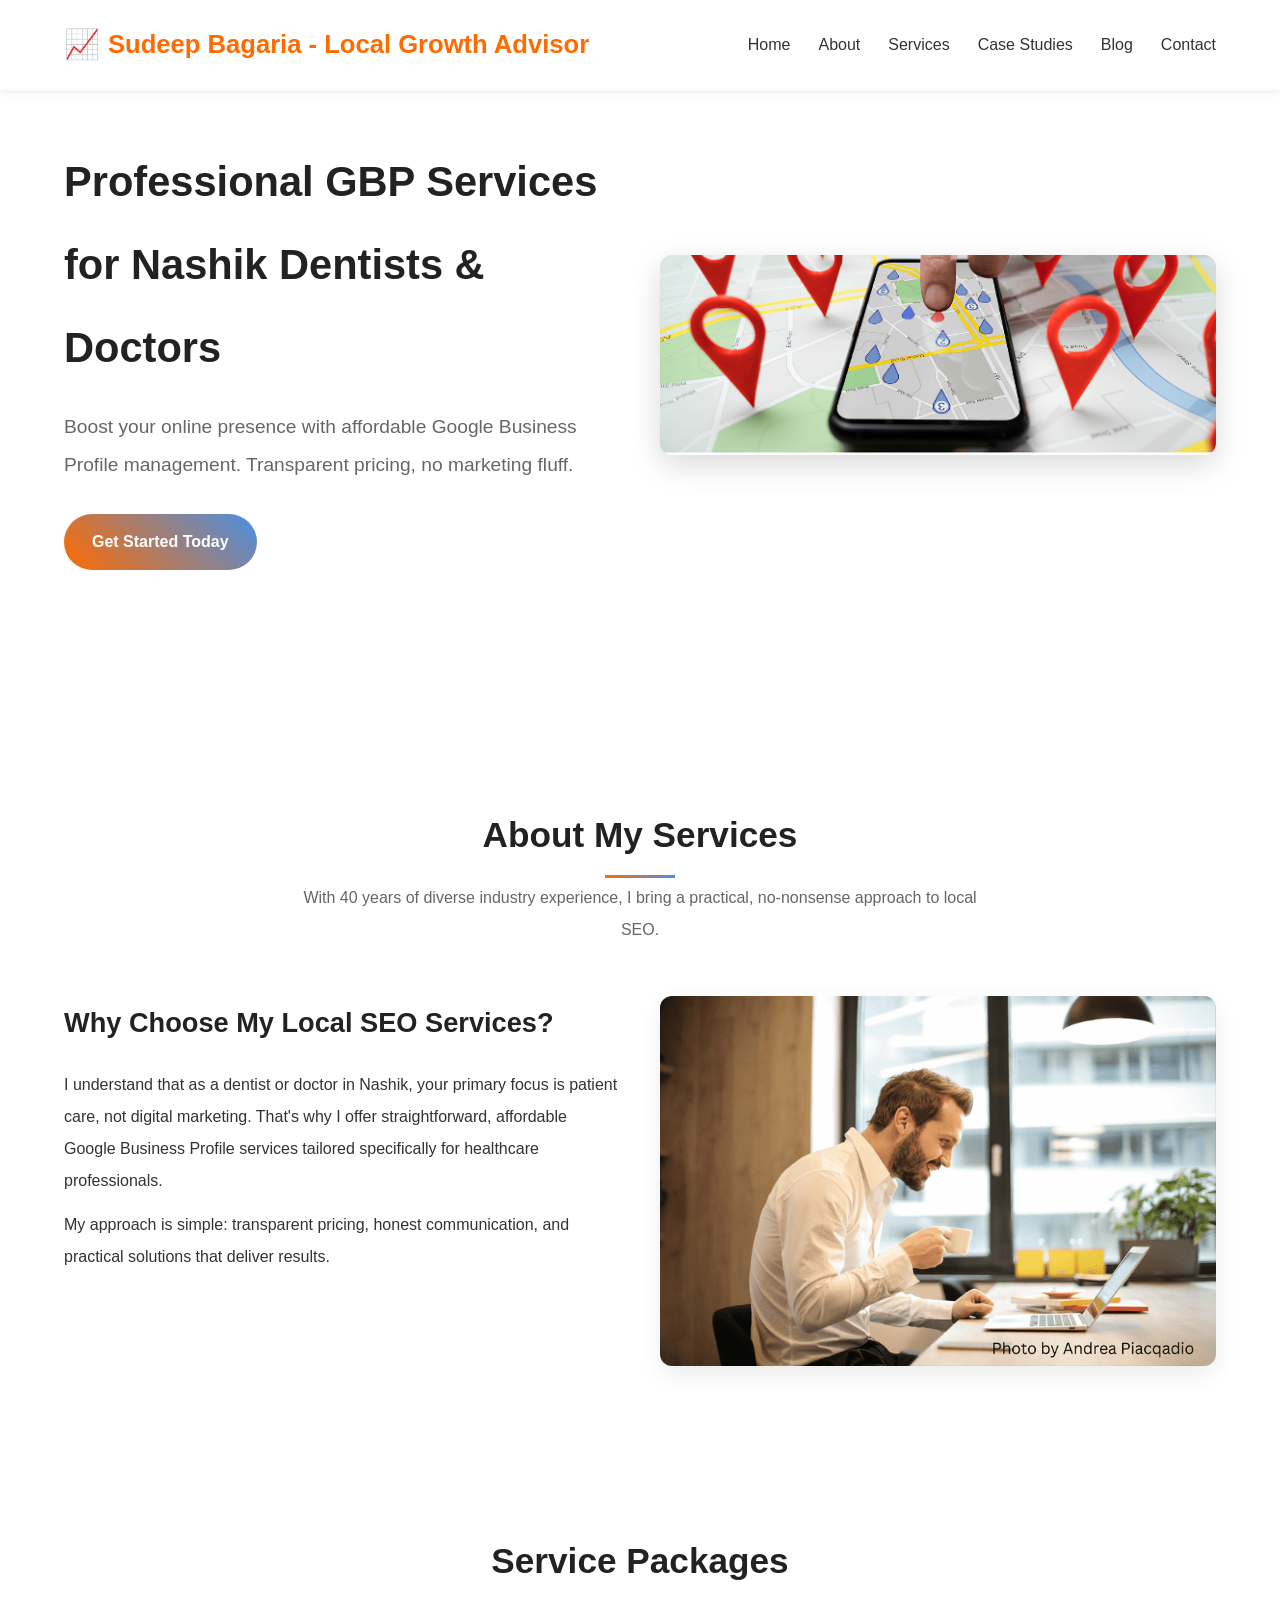
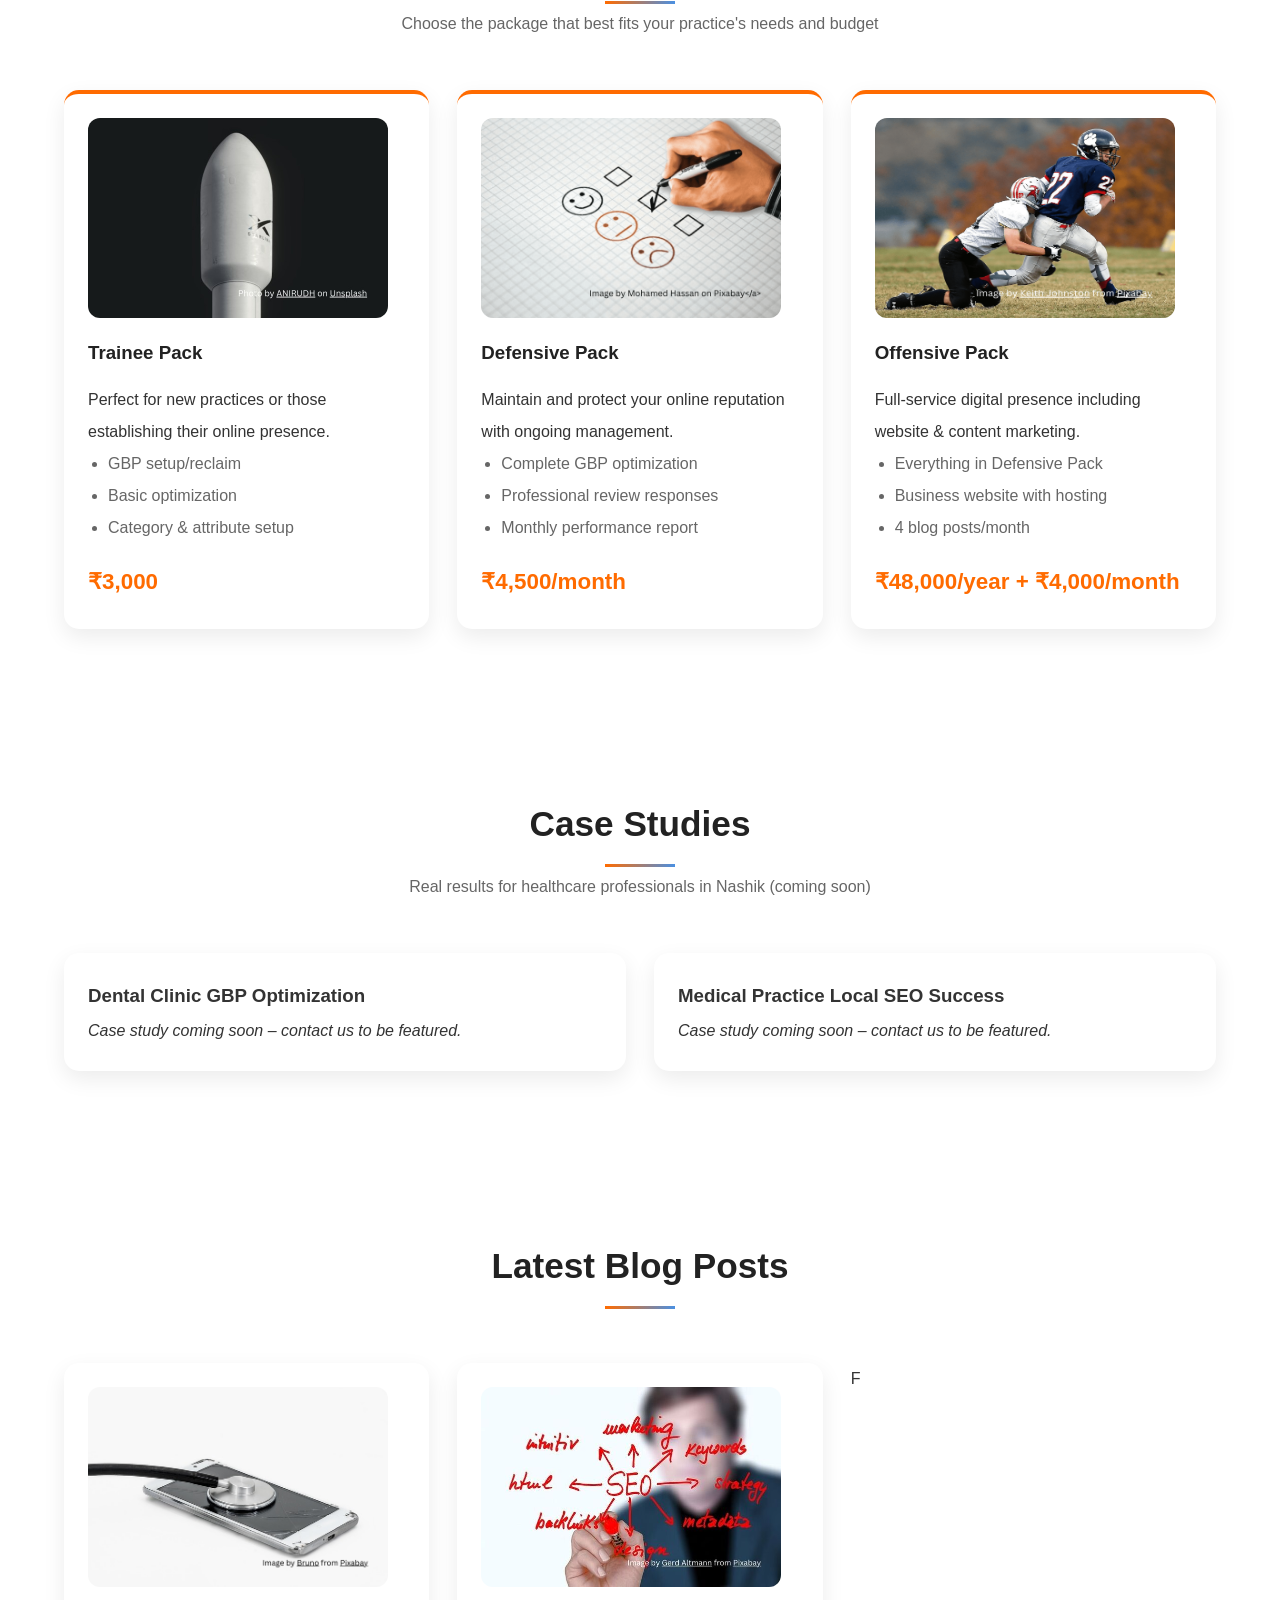
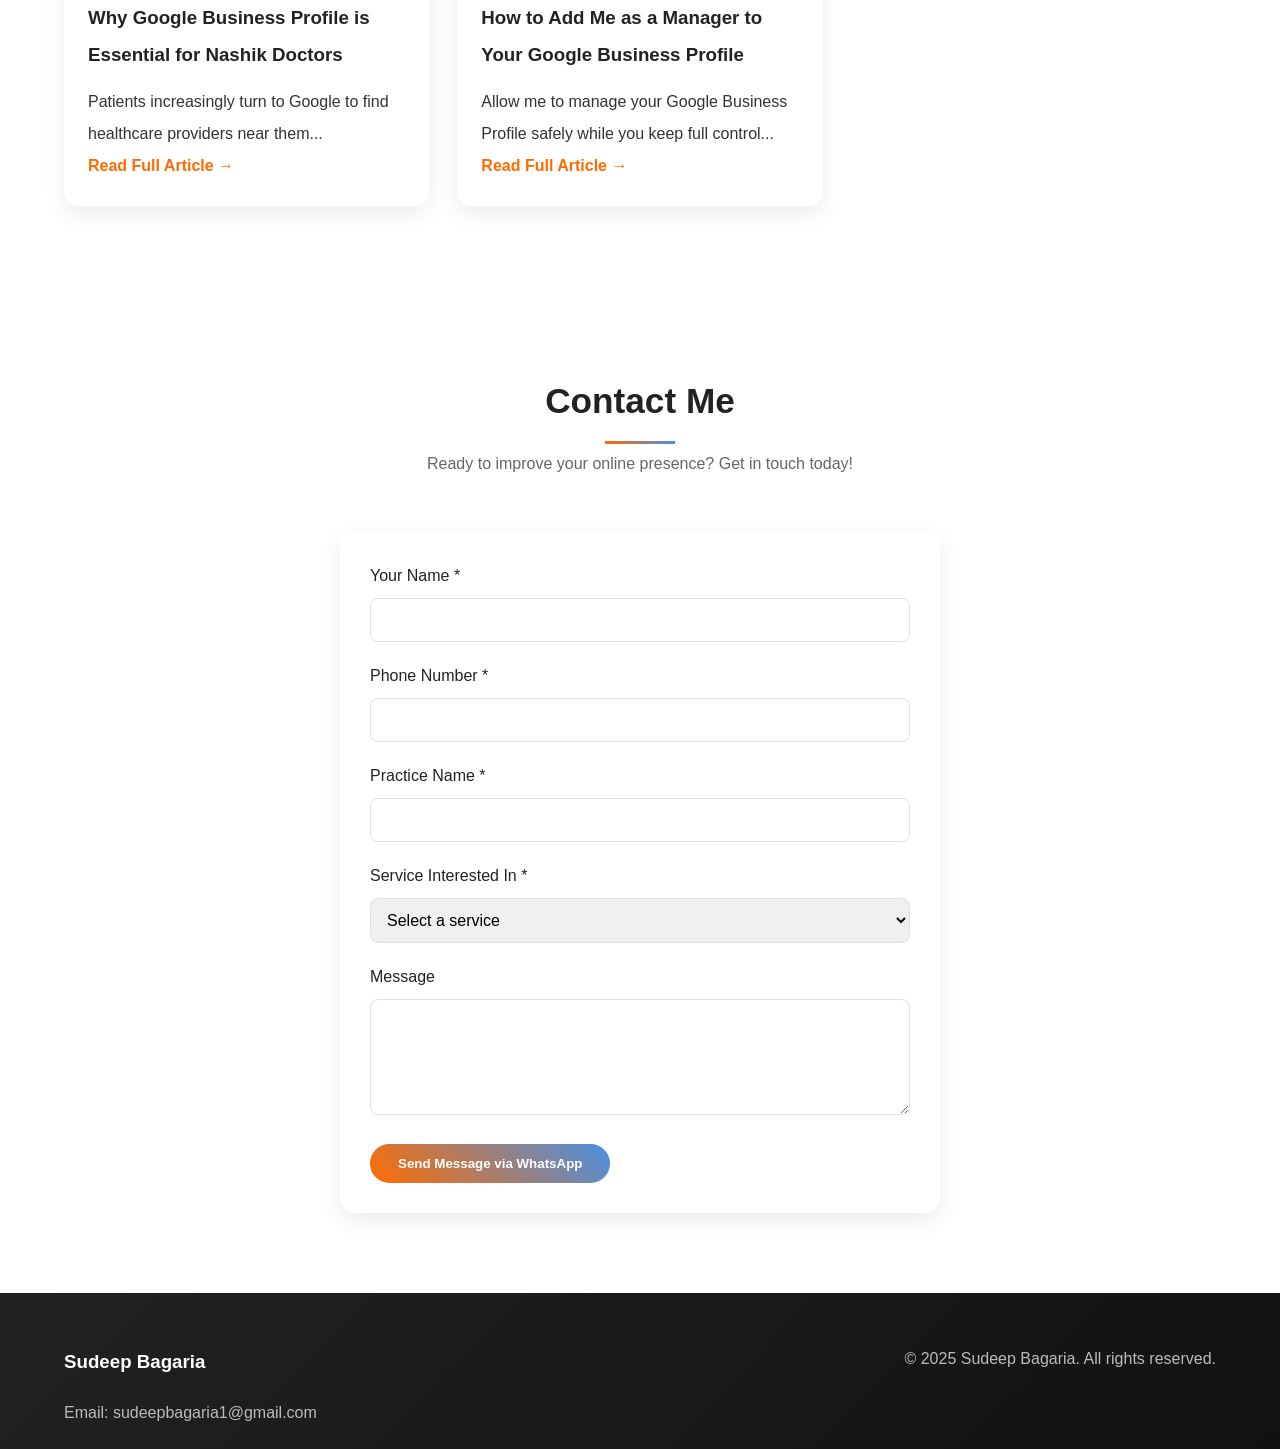
<file: index.html>
<!DOCTYPE html>
<html lang="en">
<head>
  <meta charset="UTF-8">
  <meta name="viewport" content="width=device-width, initial-scale=1.0">
  <title>Nashik Local SEO | Google Business Profile Services</title>
  <meta name="description" content="Affordable Google Business Profile services for dentists and doctors in Nashik. Setup, optimization, and management at transparent rates.">

  <!-- Schema.org LocalBusiness JSON-LD -->
  <script type="application/ld+json">
  {
    "@context": "https://schema.org",
    "@type": "LocalBusiness",
    "name": "Nashik Local SEO",
    "description": "Professional Google Business Profile services for dentists and doctors in Nashik",
    "url": "https://nashiklocalseo.com",
    "telephone": "+91-99300 36747",
    "email": "sudeepbagaria1@gmail.com",
    "address": {
      "@type": "PostalAddress",
      "streetAddress": "Nashik",
      "addressLocality": "Nashik",
      "addressRegion": "Maharashtra",
      "postalCode": "422001",
      "addressCountry": "IN"
    },
    "openingHours": "Mo-Fr 09:00-18:00",
    "serviceType": "Local SEO, Google Business Profile Management"
  }
  </script>

  <link rel="stylesheet" href="assets/css/style.css">
  <link rel="icon" href="favicon.ico">
</head>
<body>

  <!-- Header -->
  <header>
    <div class="container">
      <nav class="navbar" aria-label="Primary">
        <a href="#home" class="logo">
          <span class="logo-icon" aria-hidden="true">📈</span>
          Sudeep Bagaria - Local Growth Advisor
        </a>
        <button class="mobile-menu" aria-expanded="false" aria-controls="nav-links">☰</button>
        <ul id="nav-links" class="nav-links">
          <li><a href="#home">Home</a></li>
          <li><a href="#about">About</a></li>
          <li><a href="#services">Services</a></li>
          <li><a href="#case-studies">Case Studies</a></li>
          <li><a href="#blog">Blog</a></li>
          <li><a href="#contact">Contact</a></li>
        </ul>
      </nav>
    </div>
  </header>

  

  <!-- Hero Section -->

  <section class="hero">
    <div class="container">
      <div class="hero-content">
        <div class="hero-text">
          <h1>Professional GBP Services for Nashik Dentists & Doctors</h1>
          <p>Boost your online presence with affordable Google Business Profile management. Transparent pricing, no marketing fluff.</p>
          <a href="#contact" class="btn">Get Started Today</a>
        </div>
        <div class="hero-image">
          <img src="assets/images/hero.png" alt="Google Business Profile optimization for Nashik healthcare professionals" loading="lazy">
        </div>
      </div>
    </div>
  </section>
  

  <!-- About Section -->
  <section class="section" id="about">
    <div class="container">
      <div class="section-title">
        <h2>About My Services</h2>
        <p>With 40 years of diverse industry experience, I bring a practical, no-nonsense approach to local SEO.</p>
      </div>
      <div class="about-content">
        <div class="about-text">
          <h3>Why Choose My Local SEO Services?</h3>
          <p>I understand that as a dentist or doctor in Nashik, your primary focus is patient care, not digital marketing. That's why I offer straightforward, affordable Google Business Profile services tailored specifically for healthcare professionals.</p>
          <p>My approach is simple: transparent pricing, honest communication, and practical solutions that deliver results.</p>
        </div>
        <figure class="about-image">
          <img src="assets/images/about.png" alt="Professional SEO services for healthcare professionals" loading="lazy" width="400" height="300">
        </figure>
      </div>
    </div>
  </section>

  <!-- Services -->
  <section class="section services" id="services">
    <div class="container">
      <div class="section-title">
        <h2>Service Packages</h2>
        <p>Choose the package that best fits your practice's needs and budget</p>
      </div>
      <div class="services-grid">
        <article class="service-card">
          <img src="assets/images/service1.jpg" alt="" class="service-img" loading="lazy" width="300" height="200">
          <h3>Trainee Pack</h3>
          <p>Perfect for new practices or those establishing their online presence.</p>
          <ul>
            <li>GBP setup/reclaim</li>
            <li>Basic optimization</li>
            <li>Category & attribute setup</li>
          </ul>
          <div class="price">₹3,000</div>
        </article>

        <article class="service-card">
          <img src="assets/images/service2.png" alt="" class="service-img" loading="lazy" width="300" height="200">
          <h3>Defensive Pack</h3>
          <p>Maintain and protect your online reputation with ongoing management.</p>
          <ul>
            <li>Complete GBP optimization</li>
            <li>Professional review responses</li>
            <li>Monthly performance report</li>
          </ul>
          <div class="price">₹4,500/month</div>
        </article>

        <article class="service-card">
          <img src="assets/images/service3.png" alt="" class="service-img" loading="lazy" width="300" height="200">
          <h3>Offensive Pack</h3>
          <p>Full-service digital presence including website & content marketing.</p>
          <ul>
            <li>Everything in Defensive Pack</li>
            <li>Business website with hosting</li>
            <li>4 blog posts/month</li>
          </ul>
          <div class="price">₹48,000/year + ₹4,000/month</div>
        </article>
      </div>
    </div>
  </section>

  <!-- Case Studies -->
  <section class="section case-studies" id="case-studies">
    <div class="container">
      <div class="section-title">
        <h2>Case Studies</h2>
        <p>Real results for healthcare professionals in Nashik (coming soon)</p>
      </div>
      <div class="case-studies-grid">
        <div class="case-study-card">
          <h3>Dental Clinic GBP Optimization</h3>
          <p><em>Case study coming soon – contact us to be featured.</em></p>
        </div>
        <div class="case-study-card">
          <h3>Medical Practice Local SEO Success</h3>
          <p><em>Case study coming soon – contact us to be featured.</em></p>
        </div>
      </div>
    </div>
  </section>

  <!-- Blog -->
  <section class="section blog" id="blog">
    <div class="container">
      <div class="section-title">
        <h2>Latest Blog Posts</h2>
      </div>
      <div class="blog-grid">
        <article class="blog-card">
          <img src="assets/images/blog1.png" alt="Google Business Profile Essentials" loading="lazy" width="300" height="200">
          <h3>Why Google Business Profile is Essential for Nashik Doctors</h3>
          <p>Patients increasingly turn to Google to find healthcare providers near them...</p>
          <a href="blog/why-google-business-profile-nashik-doctors.html" class="read-more">Read Full Article →</a>
        </article>
        <article class="blog-card">
          <img src="assets/images/blog2.jpg"
               alt="Adding Manager to Google Business Profile"
               loading="lazy" width="300" height="200">
          <h3>How to Add Me as a Manager to Your Google Business Profile</h3>
          <p>Allow me to manage your Google Business Profile safely while you keep full control...</p>
          <a href="blog/how-to-add-manager-google-business-profile.html" class="read-more">
            Read Full Article →
          </a>
        </article>F
        
      </div>
    </div>
  </section>

  <!-- Contact -->
  <section class="section" id="contact">
    <div class="container">
      <div class="section-title">
        <h2>Contact Me</h2>
        <p>Ready to improve your online presence? Get in touch today!</p>
      </div>
      <form id="contactForm" class="contact-form" novalidate>
        <label for="name">Your Name *</label>
        <input type="text" id="name" name="name" required>

        <label for="phone">Phone Number *</label>
        <input type="tel" id="phone" name="phone" required pattern="[6-9]\\d{9}">

        <label for="practice">Practice Name *</label>
        <input type="text" id="practice" name="practice" required>

        <label for="service">Service Interested In *</label>
        <select id="service" name="service" required>
          <option value="">Select a service</option>
          <option value="trainee">Trainee Pack</option>
          <option value="defensive">Defensive Pack</option>
          <option value="offensive">Offensive Pack</option>
        </select>

        <label for="message">Message</label>
        <textarea id="message" name="message" rows="5"></textarea>

        <button type="submit" class="btn">Send Message via WhatsApp</button>
      </form>
    </div>
  </section>

  <!-- Footer -->
  <footer>
    <div class="container footer-content">
      <div>
        <h3>Sudeep Bagaria</h3>
        <p>Email: <a href="mailto:sudeepbagaria1@gmail.com">sudeepbagaria1@gmail.com</a></p>
      </div>
      <p class="copyright">© 2025 Sudeep Bagaria. All rights reserved.</p>
    </div>
  </footer>

  <script src="assets/js/main.js"></script>
</body>
</html>
</file>
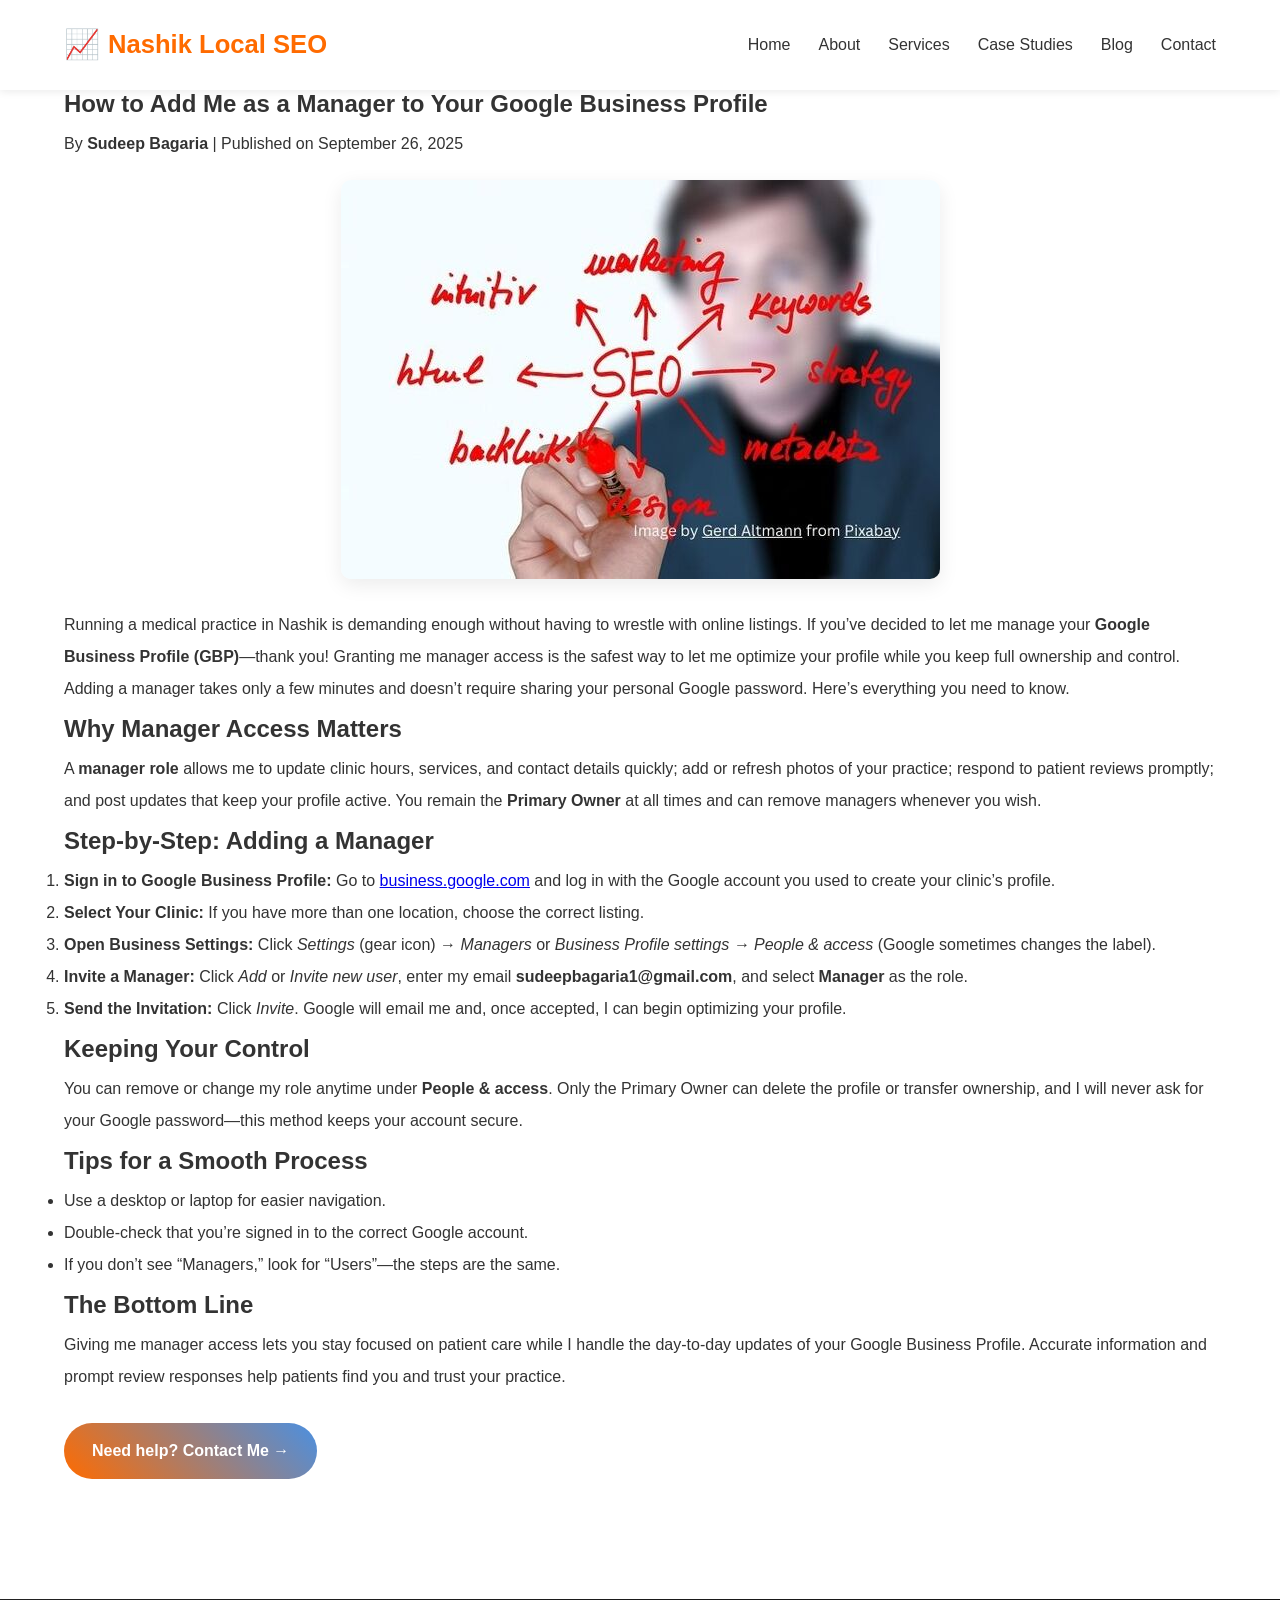
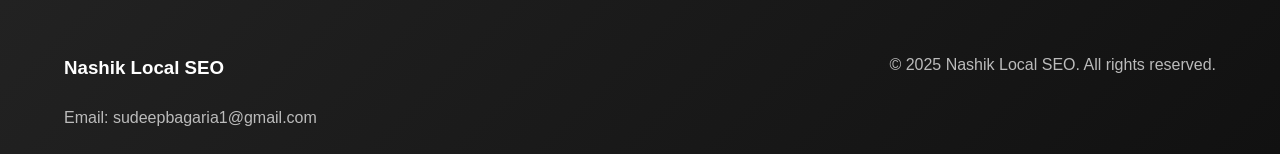
<file: blog/how-to-add-manager-google-business-profile.html>
<!DOCTYPE html>
<html lang="en">
<head>
  <meta charset="UTF-8">
  <meta name="viewport" content="width=device-width, initial-scale=1.0">
  <title>How to Add Me as a Manager to Your Google Business Profile | Sudeep Bagaria</title>
  <meta name="description" content="Learn how to safely add Sudeep Bagaria as a manager to your Google Business Profile without sharing your password.">
  <meta name="author" content="Sudeep Bagaria">
  <link rel="stylesheet" href="../assets/css/style.css">
  <link rel="icon" href="../favicon.ico">
</head>
<body>

  <!-- Header -->
  <header>
    <div class="container">
      <nav class="navbar" aria-label="Primary">
        <a href="../index.html" class="logo">
          <span class="logo-icon" aria-hidden="true">📈</span>
          Nashik Local SEO
        </a>
        <button class="mobile-menu" aria-expanded="false" aria-controls="nav-links">☰</button>
        <ul id="nav-links" class="nav-links">
          <li><a href="../index.html#home">Home</a></li>
          <li><a href="../index.html#about">About</a></li>
          <li><a href="../index.html#services">Services</a></li>
          <li><a href="../index.html#case-studies">Case Studies</a></li>
          <li><a href="../index.html#blog" class="active">Blog</a></li>
          <li><a href="../index.html#contact">Contact</a></li>
        </ul>
      </nav>
    </div>
  </header>

  <!-- Blog Article -->
  <main class="section blog-article">
    <div class="container">
      <article>
        <h1>How to Add Me as a Manager to Your Google Business Profile</h1>
        <p class="blog-meta">
          By <strong>Sudeep Bagaria</strong> |
          Published on <time datetime="2025-09-26">September 26, 2025</time>
        </p>

        <img src="../assets/images/blog2.jpg"
             alt="Google Business Profile manager invitation"
             class="blog-hero" loading="lazy">

        <p>Running a medical practice in Nashik is demanding enough without having to wrestle with online listings. If you’ve decided to let me manage your <strong>Google Business Profile (GBP)</strong>—thank you! Granting me manager access is the safest way to let me optimize your profile while you keep full ownership and control.</p>

        <p>Adding a manager takes only a few minutes and doesn’t require sharing your personal Google password. Here’s everything you need to know.</p>

        <h2>Why Manager Access Matters</h2>
        <p>A <strong>manager role</strong> allows me to update clinic hours, services, and contact details quickly; add or refresh photos of your practice; respond to patient reviews promptly; and post updates that keep your profile active. You remain the <strong>Primary Owner</strong> at all times and can remove managers whenever you wish.</p>

        <h2>Step-by-Step: Adding a Manager</h2>
        <ol>
          <li><strong>Sign in to Google Business Profile:</strong> Go to
            <a href="https://business.google.com/" target="_blank">business.google.com</a>
            and log in with the Google account you used to create your clinic’s profile.</li>
          <li><strong>Select Your Clinic:</strong> If you have more than one location, choose the correct listing.</li>
          <li><strong>Open Business Settings:</strong> Click <em>Settings</em> (gear icon) → <em>Managers</em> or
            <em>Business Profile settings → People &amp; access</em> (Google sometimes changes the label).</li>
          <li><strong>Invite a Manager:</strong> Click <em>Add</em> or <em>Invite new user</em>,
            enter my email <strong>sudeepbagaria1@gmail.com</strong>, and select <strong>Manager</strong> as the role.</li>
          <li><strong>Send the Invitation:</strong> Click <em>Invite</em>. Google will email me and, once accepted, I can begin optimizing your profile.</li>
        </ol>

        <h2>Keeping Your Control</h2>
        <p>You can remove or change my role anytime under <strong>People &amp; access</strong>. Only the Primary Owner can delete the profile or transfer ownership, and I will never ask for your Google password—this method keeps your account secure.</p>

        <h2>Tips for a Smooth Process</h2>
        <ul>
          <li>Use a desktop or laptop for easier navigation.</li>
          <li>Double-check that you’re signed in to the correct Google account.</li>
          <li>If you don’t see “Managers,” look for “Users”—the steps are the same.</li>
        </ul>

        <h2>The Bottom Line</h2>
        <p>Giving me manager access lets you stay focused on patient care while I handle the day-to-day updates of your Google Business Profile. Accurate information and prompt review responses help patients find you and trust your practice.</p>

        <p><a href="../index.html#contact" class="btn">Need help? Contact Me →</a></p>
      </article>
    </div>
  </main>

  <!-- Footer -->
  <footer>
    <div class="container footer-content">
      <div>
        <h3>Nashik Local SEO</h3>
        <p>Email: <a href="mailto:sudeepbagaria1@gmail.com">sudeepbagaria1@gmail.com</a></p>
      </div>
      <p class="copyright">© 2025 Nashik Local SEO. All rights reserved.</p>
    </div>
  </footer>

  <script src="../assets/js/main.js"></script>
</body>
</html>
</file>
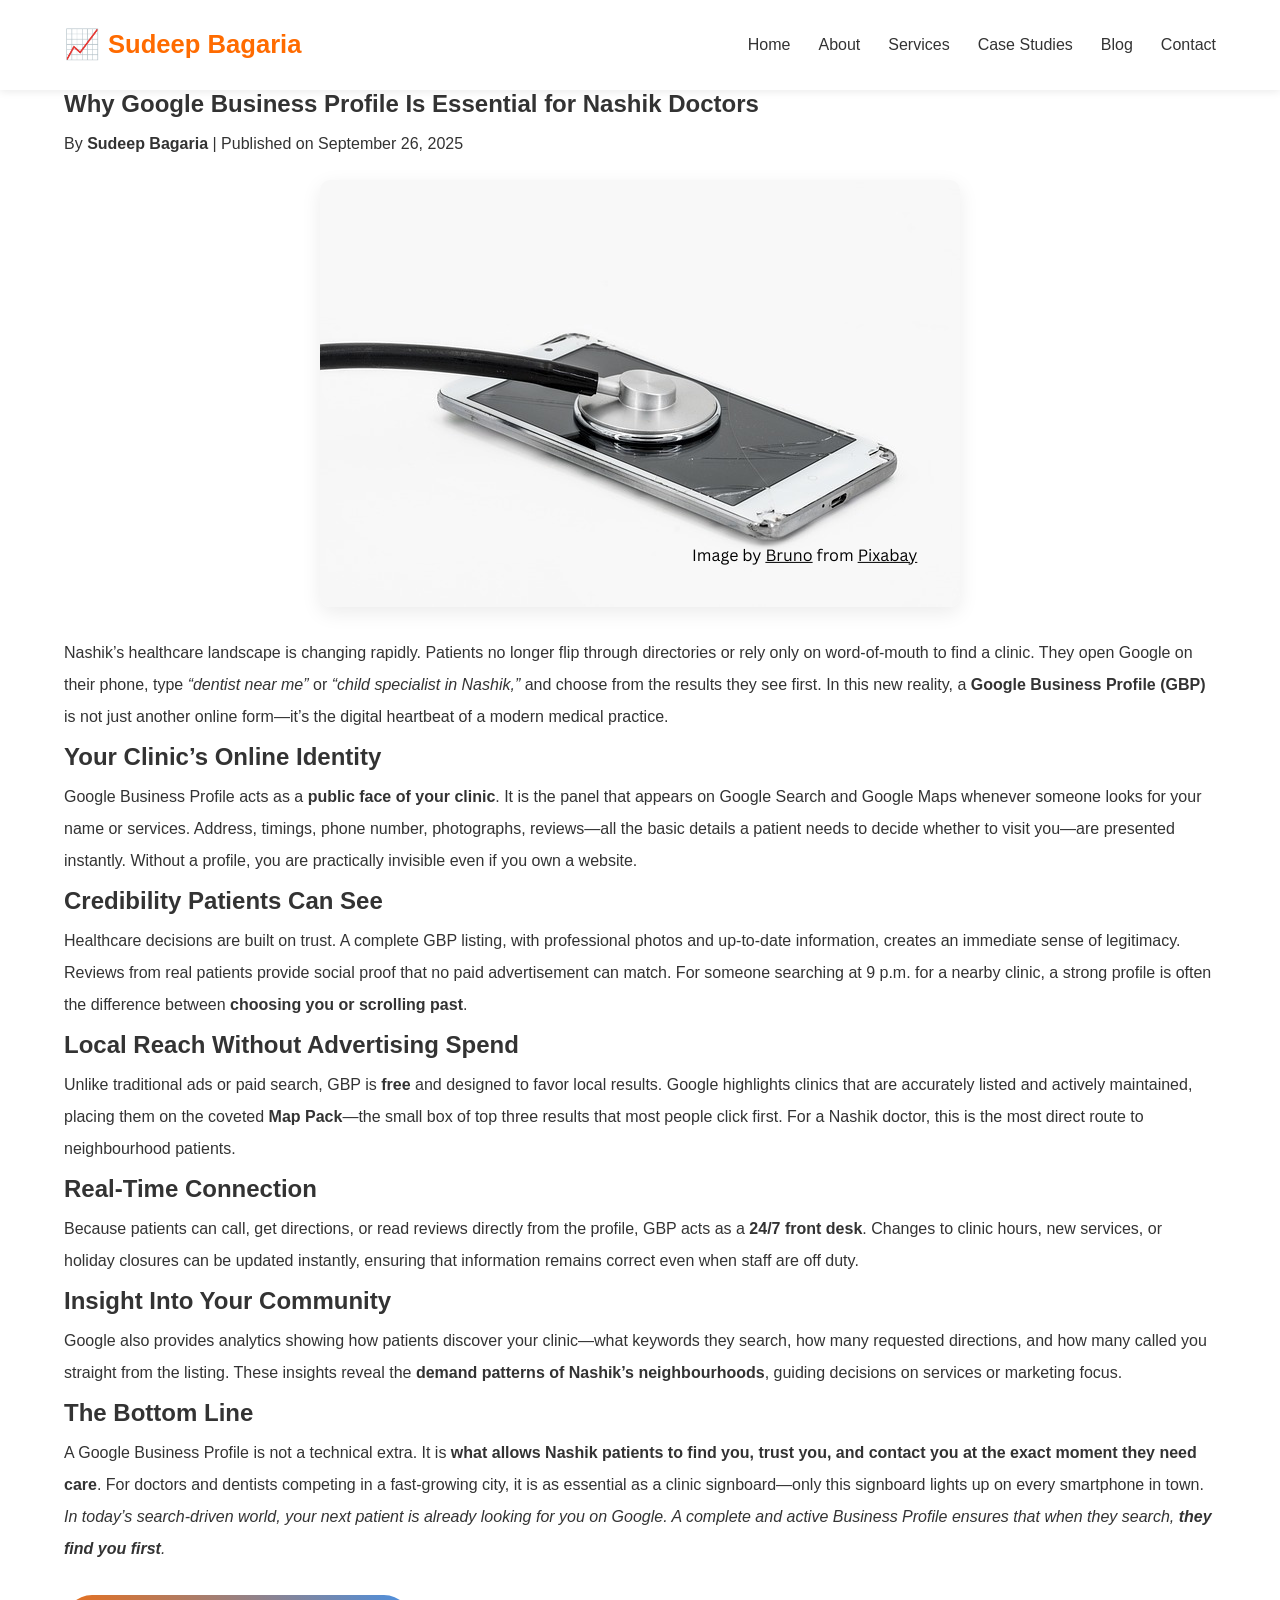
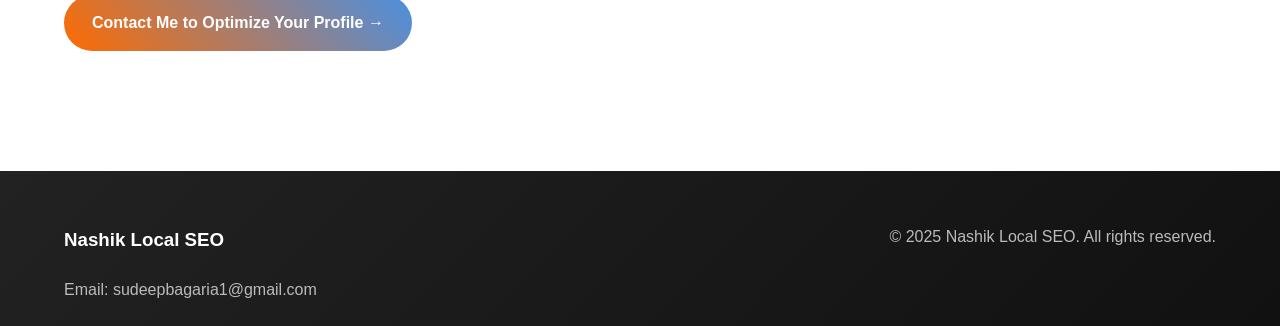
<file: blog/why-google-business-profile-nashik-doctors.html>
<!DOCTYPE html>
<html lang="en">
<head>
  <meta charset="UTF-8">
  <meta name="viewport" content="width=device-width, initial-scale=1.0">
  <title>Why Google Business Profile is Essential for Nashik Doctors | Sudeep Bagaria</title>
  <meta name="description" content="Understand why Google Business Profile is critical for doctors and dentists in Nashik to attract and retain local patients.">
  <meta name="author" content="Sudeep Bagaria">
  <link rel="stylesheet" href="../assets/css/style.css">
  <link rel="icon" href="../favicon.ico">
</head>
<body>

  <!-- Header -->
  <header>
    <div class="container">
      <nav class="navbar" aria-label="Primary">
        <a href="../index.html" class="logo">
          <span class="logo-icon" aria-hidden="true">📈</span>
          Sudeep Bagaria
        </a>
        <button class="mobile-menu" aria-expanded="false" aria-controls="nav-links">☰</button>
        <ul id="nav-links" class="nav-links">
          <li><a href="../index.html#home">Home</a></li>
          <li><a href="../index.html#about">About</a></li>
          <li><a href="../index.html#services">Services</a></li>
          <li><a href="../index.html#case-studies">Case Studies</a></li>
          <li><a href="../index.html#blog" class="active">Blog</a></li>
          <li><a href="../index.html#contact">Contact</a></li>
        </ul>
      </nav>
    </div>
  </header>

  <!-- Blog Article -->
  <main class="section blog-article">
    <div class="container">
      <article>
        <h1>Why Google Business Profile Is Essential for Nashik Doctors</h1>
        <p class="blog-meta">
          By <strong>Sudeep Bagaria</strong> |
          Published on <time datetime="2025-09-26">September 26, 2025</time>
        </p>

        <img src="../assets/images/blog1.png"
             alt="Google Business Profile on phone" class="blog-hero" loading="lazy">

        <p>Nashik’s healthcare landscape is changing rapidly. Patients no longer flip through directories or rely only on word-of-mouth to find a clinic. They open Google on their phone, type <em>“dentist near me”</em> or <em>“child specialist in Nashik,”</em> and choose from the results they see first. In this new reality, a <strong>Google Business Profile (GBP)</strong> is not just another online form—it’s the digital heartbeat of a modern medical practice.</p>

        <h2>Your Clinic’s Online Identity</h2>
        <p>Google Business Profile acts as a <strong>public face of your clinic</strong>. It is the panel that appears on Google Search and Google Maps whenever someone looks for your name or services. Address, timings, phone number, photographs, reviews—all the basic details a patient needs to decide whether to visit you—are presented instantly. Without a profile, you are practically invisible even if you own a website.</p>

        <h2>Credibility Patients Can See</h2>
        <p>Healthcare decisions are built on trust. A complete GBP listing, with professional photos and up-to-date information, creates an immediate sense of legitimacy. Reviews from real patients provide social proof that no paid advertisement can match. For someone searching at 9 p.m. for a nearby clinic, a strong profile is often the difference between <strong>choosing you or scrolling past</strong>.</p>

        <h2>Local Reach Without Advertising Spend</h2>
        <p>Unlike traditional ads or paid search, GBP is <strong>free</strong> and designed to favor local results. Google highlights clinics that are accurately listed and actively maintained, placing them on the coveted <strong>Map Pack</strong>—the small box of top three results that most people click first. For a Nashik doctor, this is the most direct route to neighbourhood patients.</p>

        <h2>Real-Time Connection</h2>
        <p>Because patients can call, get directions, or read reviews directly from the profile, GBP acts as a <strong>24/7 front desk</strong>. Changes to clinic hours, new services, or holiday closures can be updated instantly, ensuring that information remains correct even when staff are off duty.</p>

        <h2>Insight Into Your Community</h2>
        <p>Google also provides analytics showing how patients discover your clinic—what keywords they search, how many requested directions, and how many called you straight from the listing. These insights reveal the <strong>demand patterns of Nashik’s neighbourhoods</strong>, guiding decisions on services or marketing focus.</p>

        <h2>The Bottom Line</h2>
        <p>A Google Business Profile is not a technical extra. It is <strong>what allows Nashik patients to find you, trust you, and contact you at the exact moment they need care</strong>. For doctors and dentists competing in a fast-growing city, it is as essential as a clinic signboard—only this signboard lights up on every smartphone in town.</p>

        <p><em>In today’s search-driven world, your next patient is already looking for you on Google. A complete and active Business Profile ensures that when they search, <strong>they find you first</strong>.</em></p>

        <p><a href="../index.html#contact" class="btn">Contact Me to Optimize Your Profile →</a></p>
      </article>
    </div>
  </main>

  <!-- Footer -->
  <footer>
    <div class="container footer-content">
      <div>
        <h3>Nashik Local SEO</h3>
        <p>Email: <a href="mailto:sudeepbagaria1@gmail.com">sudeepbagaria1@gmail.com</a></p>
      </div>
      <p class="copyright">© 2025 Nashik Local SEO. All rights reserved.</p>
    </div>
  </footer>

  <script src="../assets/js/main.js"></script>
</body>
</html>
</file>
<file: assets/css/style.css>
/* ─────────── Root & Reset ─────────── */
:root {
    --primary: #ff6b00;
    --primary-dark: #cc5500;
    --primary-light: #ff8c33;
    --secondary: #333;
    --dark: #222;
    --gray: #666;
    --light-gray: #e0e0e0;
    --accent-blue: #4a90e2;
    --accent-green: #50c878;
    --accent-purple: #9b59b6;
    --error: #e74c3c;
    --success: #2ecc71;
  }
  
  * {
    margin: 0;
    padding: 0;
    box-sizing: border-box;
    font-family: "Segoe UI", Tahoma, Geneva, Verdana, sans-serif;
  }
  
  body {
    line-height: 2.0;
    color: var(--secondary);
    background: #fff;
  }
  
  img {
    max-width: 100%;
    display: block;
    border-radius: 12px;
  }
  
  .container {
    width: 90%;
    max-width: 1200px;
    margin: 0 auto;
  }
  
  /* ─────────── Header / Navbar ─────────── */
  header {
    background: #fff;
    position: fixed;
    top: 0;
    width: 100%;
    z-index: 1000;
    box-shadow: 0 2px 8px rgba(0,0,0,0.08);
    transition: padding 0.3s ease;
  }
  
  header.scrolled {
    padding: 4px 0;
    box-shadow: 0 4px 12px rgba(0,0,0,0.15);
  }
  
  .navbar {
    display: flex;
    justify-content: space-between;
    align-items: center;
    padding: 16px 0;
  }
  
  .logo {
    text-decoration: none;
    font-size: 1.6rem;
    font-weight: 700;
    color: var(--primary);
    display: flex;
    align-items: center;
  }
  
  .logo-icon {
    margin-right: 8px;
    font-size: 1.8rem;
  }
  
  .nav-links {
    display: flex;
    list-style: none;
    transition: max-height 0.4s ease;
  }
  
  .nav-links li + li {
    margin-left: 28px;
  }
  
  .nav-links a {
    text-decoration: none;
    color: var(--secondary);
    font-weight: 500;
    position: relative;
  }
  
  .nav-links a::after {
    content: "";
    position: absolute;
    left: 0; bottom: -4px;
    width: 0; height: 2px;
    background: var(--primary);
    transition: width 0.3s ease;
  }
  
  .nav-links a:hover {
    color: var(--primary);
  }
  .nav-links a:hover::after { width: 100%; }
  
  .mobile-menu {
    display: none;
    background: none;
    border: none;
    font-size: 1.5rem;
    cursor: pointer;
    color: var(--primary);
  }
  
  /* ─────────── Hero ─────────── */
  .hero {
    min-height: 80vh;
    padding: 140px 0 100px;
    text-align: center;
    position: relative;
    color: var(--secondary);
  }
  
  .hero-content {
    display: flex;
    align-items: center;
    justify-content: space-between;
    gap: 40px;
  }
  
  .hero-text {
    flex: 1;
    text-align: left;
  }
  
  .hero-image {
    flex: 1;
  }
  
  .hero-image img {
    max-width: 100%;
    height: auto;
    border-radius: 12px;
    box-shadow: 0 10px 30px rgba(0,0,0,0.15);
  }
  
  .hero h1 {
    font-size: 2.6rem;
    margin-bottom: 18px;
    color: var(--dark);
    background: none;
    -webkit-background-clip: initial;
    -webkit-text-fill-color: initial;
  }
  
  .hero p {
    font-size: 1.2rem;
    margin: 0 0 30px;
    color: var(--gray);
  }
  
  .btn {
    display: inline-block;
    padding: 12px 28px;
    border-radius: 30px;
    background: linear-gradient(45deg, var(--primary), var(--accent-blue));
    color: #fff;
    font-weight: 600;
    text-decoration: none;
    transition: transform 0.3s, box-shadow 0.3s;
    border: none;
    cursor: pointer;
  }
  .btn:hover {
    transform: translateY(-3px);
    box-shadow: 0 6px 18px rgba(255,107,0,0.35);
  }
  
  /* ─────────── Generic Sections ─────────── */
  .section {
    padding: 80px 0;
  }
  .section-title {
    text-align: center;
    margin-bottom: 50px;
  }
  .section-title h2 {
    font-size: 2.2rem;
    color: var(--dark);
    margin-bottom: 12px;
    position: relative;
    display: inline-block;
  }
  .section-title h2::after {
    content: "";
    position: absolute;
    width: 70px;
    height: 3px;
    background: linear-gradient(to right, var(--primary), var(--accent-blue));
    bottom: -8px;
    left: 50%;
    transform: translateX(-50%);
  }
  .section-title p { color: var(--gray); max-width: 700px; margin: 0 auto; }
  
  /* ─────────── About ─────────── */
 /* ===== About Section ===== */
.about-content {
    display: flex;
    gap: 40px;
    align-items: flex-start;     /* align tops of columns */
    flex-wrap: nowrap;           /* keep side-by-side until breakpoint */
  }
  
  .about-text {
    flex: 1 1 50%;
    min-width: 0;                /* allow shrinking without wrap */
  }
  
  .about-image {
    flex: 1 1 50%;
    min-width: 0;
    display: block;              /* no inner centering */
  }
  
  .about-image img {
    width: 100%;                 /* fill column width */
    height: auto;                /* keep aspect ratio */
    border-radius: 12px;
    box-shadow: 0 8px 22px rgba(0,0,0,0.08);
  }
  
  .about-text h3 {
    font-size: 1.7rem;
    margin-bottom: 18px;
    color: var(--dark);
  }
  .about-text p + p { margin-top: 12px; }
  
  /* ----- Mobile breakpoint ----- */
  @media (max-width: 768px) {
    .about-content {
      flex-direction: column;    /* stack vertically on small screens */
    }
    .about-image,
    .about-text {
      flex: 1 1 100%;
    }
  }
  
  
  /* ─────────── Services ─────────── */
  .services-grid {
    display: grid;
    grid-template-columns: repeat(auto-fit, minmax(280px,1fr));
    gap: 28px;
  }
  .service-card {
    background: #fff;
    padding: 24px;
    border-radius: 15px;
    box-shadow: 0 8px 22px rgba(0,0,0,0.08);
    border-top: 4px solid var(--primary);
    transition: transform 0.3s, box-shadow 0.3s;
  }
  .service-card:hover {
    transform: translateY(-8px);
    box-shadow: 0 14px 36px rgba(0,0,0,0.12);
  }
  .service-card h3 { margin: 16px 0 12px; color: var(--dark); }
  .service-card ul { margin-left: 20px; color: var(--gray); }
  .price {
    margin-top: 16px;
    font-weight: 700;
    font-size: 1.4rem;
    color: var(--primary);
  }
  
  /* Blog article hero image */
.blog-article img.blog-hero {
  display: block;          /* allows margin auto centering */
  margin: 20px auto 30px;  /* top | left/right | bottom */
  max-width: 100%;
  height: auto;
  border-radius: 10px;
  box-shadow: 0 6px 20px rgba(0,0,0,0.08);
}

  /* ─────────── Case Studies / Blog ─────────── */
  .case-studies-grid,
  .blog-grid {
    display: grid;
    grid-template-columns: repeat(auto-fit, minmax(280px,1fr));
    gap: 28px;
  }
  .case-study-card,
  .blog-card {
    background: #fff;
    padding: 24px;
    border-radius: 15px;
    box-shadow: 0 8px 22px rgba(0,0,0,0.08);
    transition: transform 0.3s;
  }
  .case-study-card:hover,
  .blog-card:hover { transform: translateY(-6px); }
  .blog-card h3 { margin: 12px 0; color: var(--dark); }
  .read-more {
    color: var(--primary);
    font-weight: 600;
    text-decoration: none;
  }
  
  /* Add breathing room below the blog CTA button */
.blog-article .btn {
  margin-top: 30px;   /* space above the button */
  margin-bottom: 40px; /* extra space below the button */
}

  /* ─────────── Contact Form ─────────── */
  .contact-form {
    max-width: 600px;
    margin: 0 auto;
    background: #fff;
    padding: 30px;
    border-radius: 15px;
    box-shadow: 0 8px 22px rgba(0,0,0,0.08);
  }
  .contact-form label {
    display: block;
    margin-bottom: 6px;
    font-weight: 500;
    color: var(--dark);
  }
  .contact-form input,
  .contact-form select,
  .contact-form textarea {
    width: 100%;
    padding: 12px;
    border: 1px solid var(--light-gray);
    border-radius: 8px;
    margin-bottom: 18px;
    font-size: 1rem;
    transition: border-color 0.3s;
  }
  .contact-form input:focus,
  .contact-form select:focus,
  .contact-form textarea:focus {
    outline: none;
    border-color: var(--primary);
    box-shadow: 0 0 0 3px rgba(255,107,0,0.1);
  }
  .contact-form .error { border-color: var(--error); }
  .contact-form .success { border-color: var(--success); }
  
  /* ─────────── Footer ─────────── */
  footer {
    background: linear-gradient(135deg, var(--dark) 0%, #111 100%);
    color: #bbb;
    padding: 50px 0 20px;
  }
  footer a {
    color: #bbb;
    text-decoration: none;
    transition: color 0.3s;
  }
  footer a:hover { color: #fff; }
  .footer-content {
    display: flex;
    justify-content: space-between;
    flex-wrap: wrap;
    align-items: flex-start;
  }
  footer h3 {
    color: #fff;
    margin-bottom: 16px;
  }
  
  /* ─────────── Responsive ─────────── */
  @media (max-width: 768px) {
    .about-content { flex-direction: column; }
    .nav-links {
      position: absolute;
      top: 100%;
      left: 0;
      width: 100%;
      flex-direction: column;
      background: #fff;
      overflow: hidden;
      max-height: 0;
    }
    .nav-links.open { max-height: 400px; }
    .nav-links li { padding: 12px 0; margin-left: 0; text-align: center; }
    .mobile-menu { display: block; }
  }
</file>
